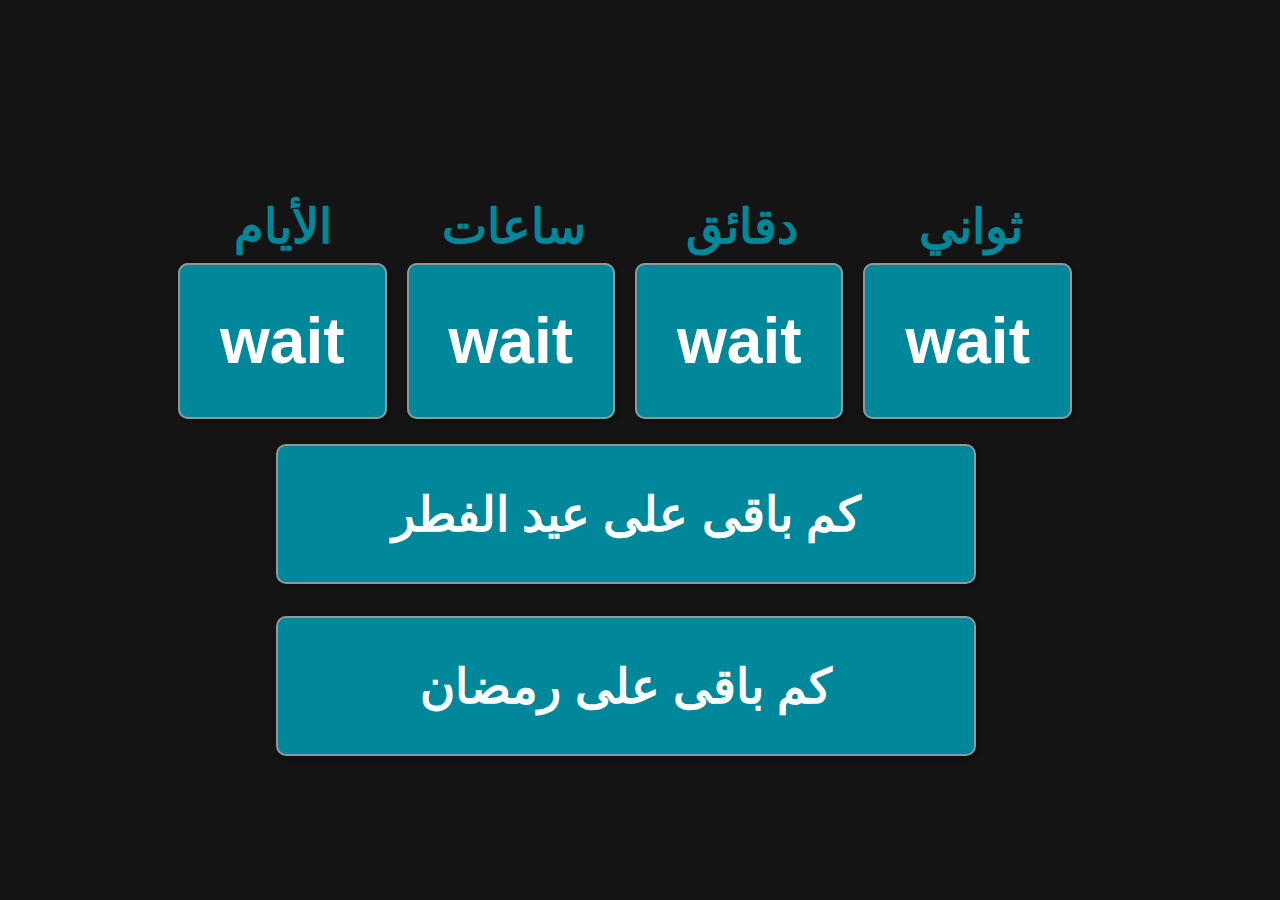
<file: index.html>
<!DOCTYPE html>
<html lang="en">

<head>
    <meta charset="UTF-8">
    <meta http-equiv="X-UA-Compatible" content="IE=edge">
    <meta name="viewport" content="width=device-width, initial-scale=1.0">
    <link rel="stylesheet" href="https://cdnjs.cloudflare.com/ajax/libs/font-awesome/6.4.0/css/all.min.css"">
    <link rel=" stylesheet" href="master.css">
    <link rel="icon" href="Hazem.icon">
    <title>The Countdown</title>
</head>

<body>
    <div class="main">
        <div>
            <p class="p" id="idi">الأيام</p>
            <span class="days">wait</span>
        </div>
        <div>
            <p class="p">ساعات</p>
            <span class="hours">wait</span>
        </div>
        <div>
            <p class="p">دقائق</p>
            <span class="minutes">wait</span>
        </div>
        <div>
            <p class="p">ثواني</p>
            <span class="seconds">wait</span>
        </div>
    </div>
    <div class="yhg">
        <p><a href="page two.html" class="tit" title="Click">كم باقى على عيد الفطر</a></p>
    </div>
    <div class="yhg">
        <p><a href="page one.html" class="tit" title="Click">كم باقى على رمضان</a></p>
    </div>
    <script src="main.js"></script>
</body>

</html>
</file>
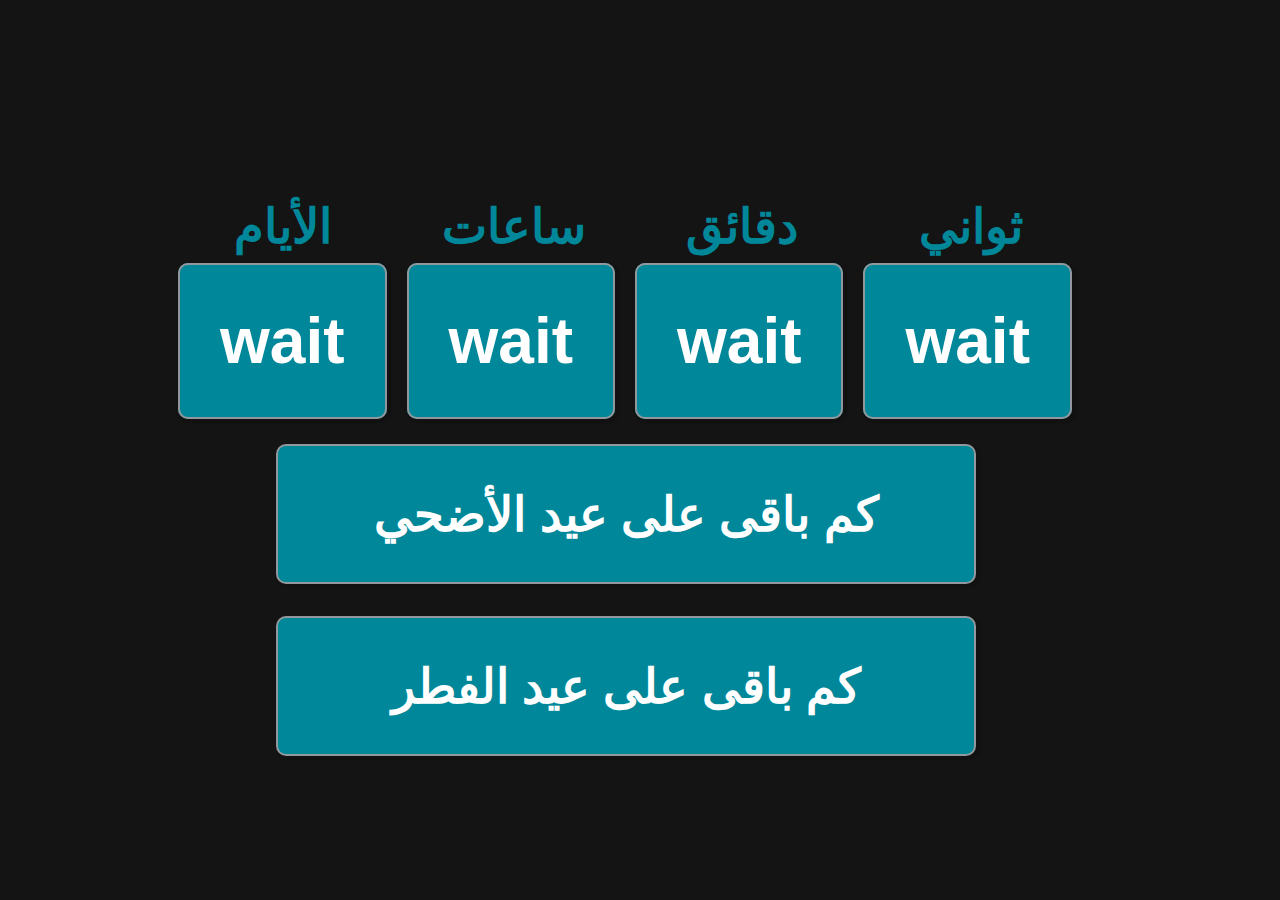
<file: page one.html>
<!DOCTYPE html>
<html lang="en">

<head>
    <meta charset="UTF-8">
    <meta http-equiv="X-UA-Compatible" content="IE=edge">
    <meta name="viewport" content="width=device-width, initial-scale=1.0">
    <link rel="stylesheet" href="https://cdnjs.cloudflare.com/ajax/libs/font-awesome/6.4.0/css/all.min.css"">
    <link rel=" stylesheet" href="style1.css">
    <link rel="icon" href="Hazem.icon">
    <title>The Countdown</title>
</head>

<body>
    <div class="main">
        <div>
            <p class="p" id="idi">الأيام</p>
            <span class="days">wait</span>
        </div>
        <div>
            <p class="p">ساعات</p>
            <span class="hours">wait</span>
        </div>
        <div>
            <p class="p">دقائق</p>
            <span class="minutes">wait</span>
        </div>
        <div>
            <p class="p">ثواني</p>
            <span class="seconds">wait</span>
        </div>
    </div>
    <div class="yhg">
        <p><a href="index.html" class="tit" title="Click">كم باقى على عيد الأضحي</a></p>
    </div>
    <div class="yhg">
        <p><a href="page two.html" class="tit" title="Click">كم باقى على عيد الفطر</a></p>
    </div>
    <script src="main2.js"></script>
</body>

</html>
</file>
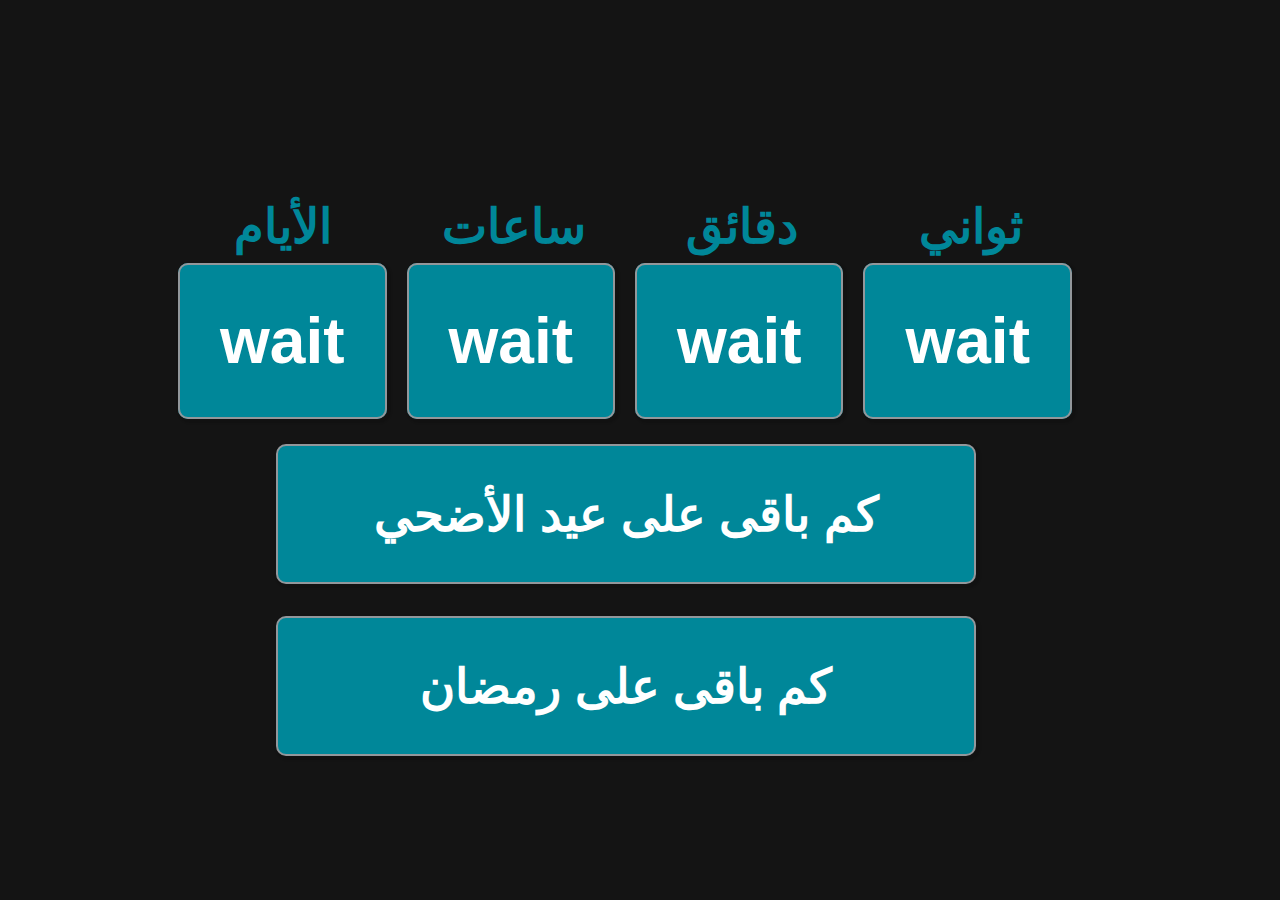
<file: page two.html>
<!DOCTYPE html>
<html lang="en">

<head>
    <meta charset="UTF-8">
    <meta http-equiv="X-UA-Compatible" content="IE=edge">
    <meta name="viewport" content="width=device-width, initial-scale=1.0">
    <link rel="stylesheet" href="https://cdnjs.cloudflare.com/ajax/libs/font-awesome/6.4.0/css/all.min.css"">
    <link rel=" stylesheet" href="style2.css">
    <link rel="icon" href="Hazem.icon">
    <title>The Countdown</title>
</head>

<body>
    <div class="main">
        <div>
            <p class="p" id="idi">الأيام</p>
            <span class="days">wait</span>
        </div>
        <div>
            <p class="p">ساعات</p>
            <span class="hours">wait</span>
        </div>
        <div>
            <p class="p">دقائق</p>
            <span class="minutes">wait</span>
        </div>
        <div>
            <p class="p">ثواني</p>
            <span class="seconds">wait</span>
        </div>
    </div>
    <div class="yhg">
        <p><a href="index.html" class="tit" title="Click">كم باقى على عيد الأضحي</a></p>
    </div>
    <div class="yhg">
        <p><a href="page one.html" class="tit" title="Click">كم باقى على رمضان</a></p>
    </div>
    <script src="main3.js"></script>
</body>

</html>
</file>
<file: master.css>
* {
    box-sizing: border-box;
}

body {
    font-family: "Trebuchet MS", "Lucida Sans Unicode", sans-serif;
    margin: 0;
    background-color: rgb(20, 20, 20);
}

.main {
    display: flex;
    justify-content: center;
    align-items: center;
    text-align: center;
    margin-top: 100px;
    margin-right: 10px;
    padding: 50px;
    flex-direction: row;
    flex-wrap: wrap;
}

.days {
    font-size: 4em;
    padding: 40px;
    border: 2px solid rgb(146, 151, 155);
    background-color: rgb(0, 135, 153);
    box-shadow: 2px 2px 2px 2px rgba(1 1 1 / 15%);
    border-radius: 10px;
    font-weight: 900;
    color: white;
    margin-right: 20px;
    transition: 0.5s;
}

.hours {
    font-size: 4em;
    padding: 40px;
    border: 2px solid rgb(146, 151, 155);
    background-color: rgb(0, 135, 153);
    box-shadow: 2px 2px 2px 2px rgba(1 1 1 / 15%);
    border-radius: 10px;
    font-weight: 900;
    color: white;
    margin-right: 20px;
    transition: 0.5s;
}

.minutes {
    font-size: 4em;
    padding: 40px;
    border: 2px solid rgb(146, 151, 155);
    background-color: rgb(0, 135, 153);
    box-shadow: 2px 2px 2px 2px rgba(1 1 1 / 15%);
    border-radius: 10px;
    font-weight: 900;
    color: white;
    margin-right: 20px;
    transition: 0.5s;
}

.seconds {
    font-size: 4em;
    padding: 40px;
    border: 2px solid rgb(146, 151, 155);
    background-color: rgb(0, 135, 153);
    box-shadow: 2px 2px 2px 2px rgba(1 1 1 / 15%);
    border-radius: 10px;
    font-weight: 900;
    color: white;
    margin-top: 100px;
    margin-right: 20px;
    transition: 0.5s;
}

.p {
    font-size: 3em;
    color: rgb(0, 135, 153);
    font-weight: bold;
    display: flex;
    justify-content: center;
    align-items: center;
    text-align: center;
    margin-bottom: 50px;
    margin-left: -14px;
}

#idi {
    margin-left: -18px;
}

.tit {
    font-size: 3em;
    background-color: rgb(0, 135, 153);
    font-weight: bold;
    display: flex;
    justify-content: center;
    align-items: center;
    text-align: center;
    border-radius: 10px;
    box-shadow: 2px 2px 2px 2px rgba(1 1 1 / 15%);
    padding: 40px;
    border: 2px solid rgb(146, 151, 155);
    width: 700px;
    text-decoration: none;
    color: white;
    transition: 0.5s;
}

.tit:hover {
    background-color: rgb(0, 81, 92);
}

.yhg {
    display: flex;
    justify-content: center;
    align-items: center;
    text-align: center;
    margin-left: -27.2px;
}

.days:hover {
    background-color: rgb(0, 81, 92);
}

.hours:hover {
    background-color: rgb(0, 81, 92);
}

.minutes:hover {
    background-color: rgb(0, 81, 92);
}

.seconds:hover {
    background-color: rgb(0, 81, 92);
}

*::selection {
    background-color: #000016;
    color: yellow;
}

@media (max-width:1023px) {
    .tit {
        font-size: 2em;
        width: 350px;
        margin-left: 25px;
    }
    .main{
        margin-top:30px;
    }
    .days {
        margin-right: 5px;
    }
    
    .hours {
        margin-right: 5px;
    }
    
    .minutes {
        margin-right: 5px;
    }
    
    .seconds {
        margin-right: 5px;
    }
}
</file>
<file: style1.css>
* {
    box-sizing: border-box;
}

body {
    font-family: "Trebuchet MS", "Lucida Sans Unicode", sans-serif;
    margin: 0;
    background-color: rgb(20, 20, 20);
}

.main {
    display: flex;
    justify-content: center;
    align-items: center;
    text-align: center;
    margin-top: 100px;
    margin-right: 10px;
    padding: 50px;
    flex-direction: row;
    flex-wrap: wrap;
}

.days {
    font-size: 4em;
    padding: 40px;
    border: 2px solid rgb(146, 151, 155);
    background-color: rgb(0, 135, 153);
    box-shadow: 2px 2px 2px 2px rgba(1 1 1 / 15%);
    border-radius: 10px;
    font-weight: 900;
    color: white;
    margin-right: 20px;
    transition: 0.5s;
}

.hours {
    font-size: 4em;
    padding: 40px;
    border: 2px solid rgb(146, 151, 155);
    background-color: rgb(0, 135, 153);
    box-shadow: 2px 2px 2px 2px rgba(1 1 1 / 15%);
    border-radius: 10px;
    font-weight: 900;
    color: white;
    margin-right: 20px;
    transition: 0.5s;
}

.minutes {
    font-size: 4em;
    padding: 40px;
    border: 2px solid rgb(146, 151, 155);
    background-color: rgb(0, 135, 153);
    box-shadow: 2px 2px 2px 2px rgba(1 1 1 / 15%);
    border-radius: 10px;
    font-weight: 900;
    color: white;
    margin-right: 20px;
    transition: 0.5s;
}

.seconds {
    font-size: 4em;
    padding: 40px;
    border: 2px solid rgb(146, 151, 155);
    background-color: rgb(0, 135, 153);
    box-shadow: 2px 2px 2px 2px rgba(1 1 1 / 15%);
    border-radius: 10px;
    font-weight: 900;
    color: white;
    margin-top: 100px;
    margin-right: 20px;
    transition: 0.5s;
}

.p {
    font-size: 3em;
    color: rgb(0, 135, 153);
    font-weight: bold;
    display: flex;
    justify-content: center;
    align-items: center;
    text-align: center;
    margin-bottom: 50px;
    margin-left: -14px;
}

#idi {
    margin-left: -18px;
}

.tit {
    font-size: 3em;
    background-color: rgb(0, 135, 153);
    font-weight: bold;
    display: flex;
    justify-content: center;
    align-items: center;
    text-align: center;
    border-radius: 10px;
    box-shadow: 2px 2px 2px 2px rgba(1 1 1 / 15%);
    padding: 40px;
    border: 2px solid rgb(146, 151, 155);
    width: 700px;
    text-decoration: none;
    color: white;
    transition: 0.5s;
}

.tit:hover {
    background-color: rgb(0, 81, 92);
}

.yhg {
    display: flex;
    justify-content: center;
    align-items: center;
    text-align: center;
    margin-left: -27.2px;
}

.days:hover {
    background-color: rgb(0, 81, 92);
}

.hours:hover {
    background-color: rgb(0, 81, 92);
}

.minutes:hover {
    background-color: rgb(0, 81, 92);
}

.seconds:hover {
    background-color: rgb(0, 81, 92);
}

*::selection {
    background-color: #000016;
    color: yellow;
}

@media (max-width:1023px) {
    .tit {
        font-size: 2em;
        width: 350px;
        margin-left: 25px;
    }
    .main{
        margin-top:30px;
    }
    .days {
        margin-right: 5px;
    }
    
    .hours {
        margin-right: 5px;
    }
    
    .minutes {
        margin-right: 5px;
    }
    
    .seconds {
        margin-right: 5px;
    }
}
</file>
<file: style2.css>
* {
    box-sizing: border-box;
}

body {
    font-family: "Trebuchet MS", "Lucida Sans Unicode", sans-serif;
    margin: 0;
    background-color: rgb(20, 20, 20);
}

.main {
    display: flex;
    justify-content: center;
    align-items: center;
    text-align: center;
    margin-top: 100px;
    margin-right: 10px;
    padding: 50px;
    flex-direction: row;
    flex-wrap: wrap;
}

.days {
    font-size: 4em;
    padding: 40px;
    border: 2px solid rgb(146, 151, 155);
    background-color: rgb(0, 135, 153);
    box-shadow: 2px 2px 2px 2px rgba(1 1 1 / 15%);
    border-radius: 10px;
    font-weight: 900;
    color: white;
    margin-right: 20px;
    transition: 0.5s;
}

.hours {
    font-size: 4em;
    padding: 40px;
    border: 2px solid rgb(146, 151, 155);
    background-color: rgb(0, 135, 153);
    box-shadow: 2px 2px 2px 2px rgba(1 1 1 / 15%);
    border-radius: 10px;
    font-weight: 900;
    color: white;
    margin-right: 20px;
    transition: 0.5s;
}

.minutes {
    font-size: 4em;
    padding: 40px;
    border: 2px solid rgb(146, 151, 155);
    background-color: rgb(0, 135, 153);
    box-shadow: 2px 2px 2px 2px rgba(1 1 1 / 15%);
    border-radius: 10px;
    font-weight: 900;
    color: white;
    margin-right: 20px;
    transition: 0.5s;
}

.seconds {
    font-size: 4em;
    padding: 40px;
    border: 2px solid rgb(146, 151, 155);
    background-color: rgb(0, 135, 153);
    box-shadow: 2px 2px 2px 2px rgba(1 1 1 / 15%);
    border-radius: 10px;
    font-weight: 900;
    color: white;
    margin-top: 100px;
    margin-right: 20px;
    transition: 0.5s;
}

.p {
    font-size: 3em;
    color: rgb(0, 135, 153);
    font-weight: bold;
    display: flex;
    justify-content: center;
    align-items: center;
    text-align: center;
    margin-bottom: 50px;
    margin-left: -14px;
}

#idi {
    margin-left: -18px;
}

.tit {
    font-size: 3em;
    background-color: rgb(0, 135, 153);
    font-weight: bold;
    display: flex;
    justify-content: center;
    align-items: center;
    text-align: center;
    border-radius: 10px;
    box-shadow: 2px 2px 2px 2px rgba(1 1 1 / 15%);
    padding: 40px;
    border: 2px solid rgb(146, 151, 155);
    width: 700px;
    text-decoration: none;
    color: white;
    transition: 0.5s;
}

.tit:hover {
    background-color: rgb(0, 81, 92);
}

.yhg {
    display: flex;
    justify-content: center;
    align-items: center;
    text-align: center;
    margin-left: -27.2px;
}

.days:hover {
    background-color: rgb(0, 81, 92);
}

.hours:hover {
    background-color: rgb(0, 81, 92);
}

.minutes:hover {
    background-color: rgb(0, 81, 92);
}

.seconds:hover {
    background-color: rgb(0, 81, 92);
}

*::selection {
    background-color: #000016;
    color: yellow;
}

@media (max-width:1023px) {
    .tit {
        font-size: 2em;
        width: 350px;
        margin-left: 25px;
    }
    .main{
        margin-top:30px;
    }
    .days {
        margin-right: 5px;
    }
    
    .hours {
        margin-right: 5px;
    }
    
    .minutes {
        margin-right: 5px;
    }
    
    .seconds {
        margin-right: 5px;
    }
}
</file>
